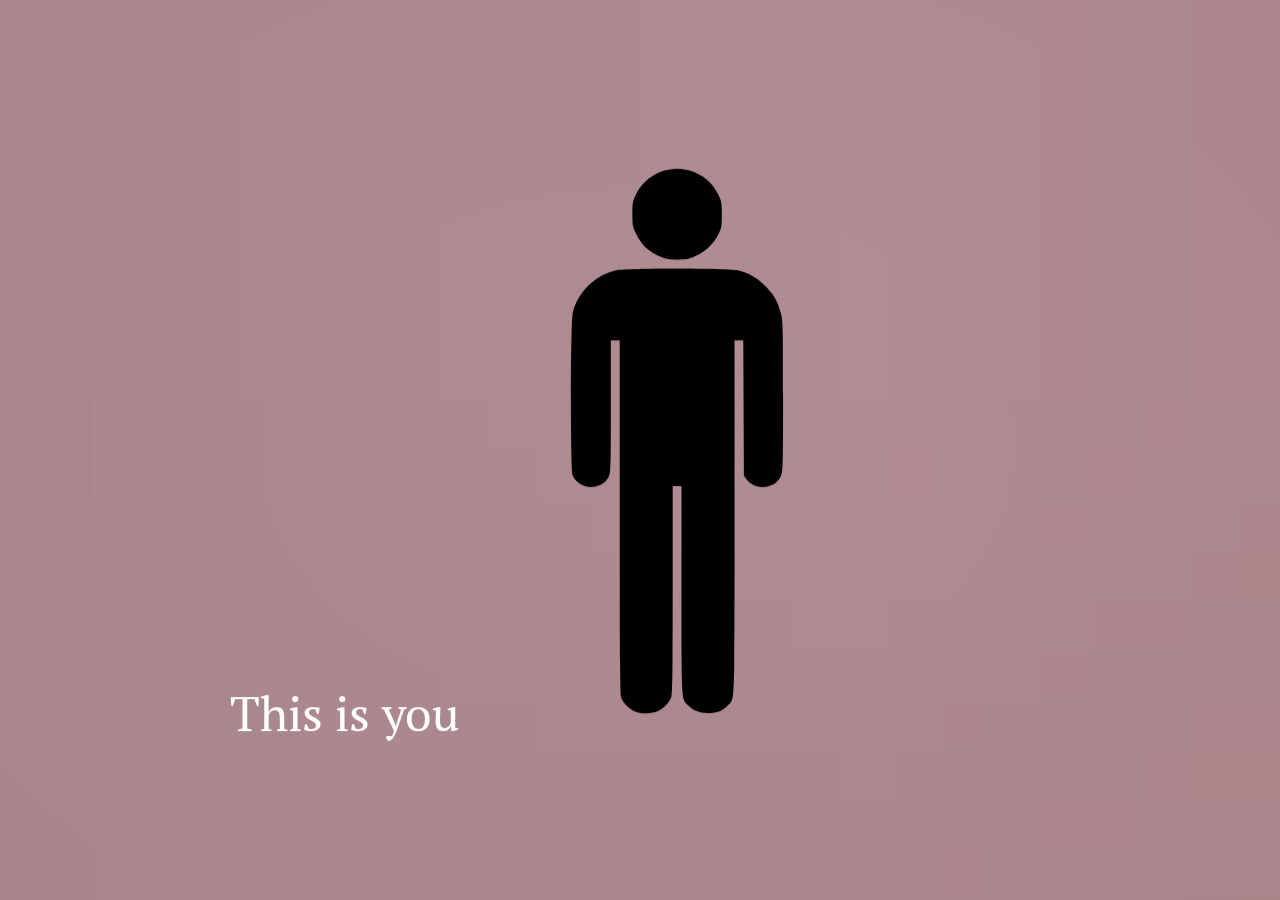
<file: index.html>
<!doctype html>

<html lang="en">
<head>
    <meta charset="utf-8" />
    <meta name="viewport" content="width=1024" />
    <meta name="apple-mobile-web-app-capable" content="yes" />
    <title>What this page makes you experience is all that matters</title>
    
    <meta name="description" content="What this page makes you experience is all that matters" />
    <meta name="author" content="Max Wofford" />

    <link href="http://fonts.googleapis.com/css?family=Open+Sans:regular,semibold,italic,italicsemibold|PT+Sans:400,700,400italic,700italic|PT+Serif:400,700,400italic,700italic" rel="stylesheet" />

    <link href="css/styles.css" rel="stylesheet" />
    
    <link rel="shortcut icon" href="favicon.png" />
    <link rel="apple-touch-icon" href="apple-touch-icon.png" />
</head>


<body class="impress-not-supported">

<div class="fallback-message">
    <p>Your browser <b>doesn't support the features required</b> by impress.js, so you are presented with a simplified version of this presentation.</p>
    <p>For the best experience please use the latest <b>Chrome</b>, <b>Safari</b> or <b>Firefox</b> browser.</p>
</div>


<div id="impress">

    <!--Start of presentation-->

    <div class="step" data-x=".35" data-y="-1498.6" data-z="-12000" data-scale=".002">
        <q>This is you</q>
        <img src="img/Aiga_toiletsq_men.svg" style="width:50%;">
    </div>

    <div class="step" data-x="0" data-y="-1500" data-z="-11988" data-scale=".01">
        <q>You are 1 person in a class of 30</q> <!--ALL THE IMAGES!-->
        <br><div class="class"></div><div class="class"></div><div class="class"></div><div class="class"></div><div class="class"></div><div class="class"></div><div class="class"></div><div class="class"></div><div class="class"></div><div class="class"></div><div class="class"></div><div class="class"></div><div class="class"></div><div class="class"></div><div class="class"></div><div class="class"></div><div class="class"></div><div class="class"></div><div class="class"></div><div class="class"></div><div class="class"></div><div class="class"></div><div class="class"></div><div class="class"></div><div class="class"></div><div class="class"></div><div class="class"></div><div class="class"></div><div class="class"></div><div class="class"></div>
    </div>

    <!--<div class="step" data-x="0" data-y="-1500" data-z="2400">
        <q>Nothing you have turned in to this class will be used outside the class</q>
    </div>-->

    <div class="step" data-x="0" data-y="-1500" data-z="-11976" data-scale=".01">
        <q>This class is made of seniors. There are 300 at your school.</q> 
        <!--Can't believe I'm doing this...-->
        <img src="img/Class.png" style="width: 100%;">
        <div class="seniors"></div>
    </div>

    <!--<div class="step" data-x="0" data-y="-1000" data-z="-11976" data-scale=".01">
        <q>After you graduate, you will only see them for a single day out of 365,000.</q>
    </div>-->

    <div class="step" data-x="0" data-y="-1503" data-z="-11964" data-scale=".01">
        <q>There are 1,200 humans at your school, staff included,</q>
        <img src="img/Class.png" style="width: 50%;"><img src="img/Class.png" style="width: 50%;"><img src="img/Class.png" style="width: 50%;"><img src="img/Class.png" style="width: 50%;">
    </div>

    <div class="step" data-x="0" data-y="-1517" data-z="-11942" data-scale=".01">
        <q>In a city of 16,000 humans,</q>
        <br>
        <img src="img/Class.png" style="width: 10%;"><img src="img/Class.png" style="width: 10%;"><img src="img/Class.png" style="width: 10%;"><img src="img/Class.png" style="width: 10%;"><img src="img/Class.png" style="width: 10%;"><img src="img/Class.png" style="width: 10%;"><img src="img/Class.png" style="width: 10%;"><img src="img/Class.png" style="width: 10%;"><img src="img/Class.png" style="width: 10%;"><img src="img/Class.png" style="width: 10%;"><img src="img/Class.png" style="width: 10%;"><img src="img/Class.png" style="width: 10%;"><img src="img/Class.png" style="width: 10%;"><img src="img/Class.png" style="width: 10%;"><img src="img/Class.png" style="width: 10%;"><img src="img/Class.png" style="width: 10%;"><img src="img/Class.png" style="width: 10%;"><img src="img/Class.png" style="width: 10%;"><img src="img/Class.png" style="width: 10%;"><img src="img/Class.png" style="width: 10%;"><img src="img/Class.png" style="width: 10%;"><img src="img/Class.png" style="width: 10%;"><img src="img/Class.png" style="width: 10%;"><img src="img/Class.png" style="width: 10%;"><img src="img/Class.png" style="width: 10%;"><img src="img/Class.png" style="width: 10%;"><img src="img/Class.png" style="width: 10%;"><img src="img/Class.png" style="width: 10%;"><img src="img/Class.png" style="width: 10%;"><img src="img/Class.png" style="width: 10%;"><img src="img/Class.png" style="width: 10%;"><img src="img/Class.png" style="width: 10%;"><img src="img/Class.png" style="width: 10%;"><img src="img/Class.png" style="width: 10%;"><img src="img/Class.png" style="width: 10%;"><img src="img/Class.png" style="width: 10%;"><img src="img/Class.png" style="width: 10%;"><img src="img/Class.png" style="width: 10%;"><img src="img/Class.png" style="width: 10%;"><img src="img/Class.png" style="width: 10%;"><img src="img/Class.png" style="width: 10%;"><img src="img/Class.png" style="width: 10%;"><img src="img/Class.png" style="width: 10%;"><img src="img/Class.png" style="width: 10%;"><img src="img/Class.png" style="width: 10%;"><img src="img/Class.png" style="width: 10%;"><img src="img/Class.png" style="width: 10%;"><img src="img/Class.png" style="width: 10%;"><img src="img/Class.png" style="width: 10%;"><img src="img/Class.png" style="width: 10%;"><img src="img/Class.png" style="width: 10%;"><img src="img/Class.png" style="width: 10%;"><img src="img/Class.png" style="width: 10%;"><img src="img/Class.png" style="width: 10%;"><img src="img/Class.png" style="width: 10%;"><img src="img/Class.png" style="width: 10%;"><img src="img/Class.png" style="width: 10%;"><img src="img/Class.png" style="width: 10%;"><img src="img/Class.png" style="width: 10%;"><img src="img/Class.png" style="width: 10%;"><img src="img/Class.png" style="width: 10%;"><img src="img/Class.png" style="width: 10%;"><img src="img/Class.png" style="width: 10%;"><img src="img/Class.png" style="width: 10%;"><img src="img/Class.png" style="width: 10%;"><img src="img/Class.png" style="width: 10%;"><img src="img/Class.png" style="width: 10%;"><img src="img/Class.png" style="width: 10%;"><img src="img/Class.png" style="width: 10%;"><img src="img/Class.png" style="width: 10%;"><img src="img/Class.png" style="width: 10%;"><img src="img/Class.png" style="width: 10%;"><img src="img/Class.png" style="width: 10%;"><img src="img/Class.png" style="width: 10%;"><img src="img/Class.png" style="width: 10%;"><img src="img/Class.png" style="width: 10%;"><img src="img/Class.png" style="width: 10%;"><img src="img/Class.png" style="width: 10%;"><img src="img/Class.png" style="width: 10%;"><img src="img/Class.png" style="width: 10%;"><img src="img/Class.png" style="width: 10%;"><img src="img/Class.png" style="width: 10%;"><img src="img/Class.png" style="width: 10%;"><img src="img/Class.png" style="width: 10%;">
    </div>

    <div class="step" data-x="0" data-y="-1500" data-z="-9000" data-scale=".0125">
        <q>In a state of 38,332,521 humans,</q>
    </div>

    <div class="step" data-x="5000" data-y="-1500" data-z="-4800" data-scale=".1">
        <q> On a landmass of  953,600,000 million,</q>
    </div>

    <div class="step" data-x="0" data-y="-1500" data-z="-2400" data-scale=".1">
        <q>On a planet with 7,157,000,000 humans.</q>
    </div>

    <div class="step" data-x="0" data-y="-1000" data-z="-2400" data-scale=".1">
        <q> By the time this planet revolves around its star 150 times, you will have died.</q> <!--¯\_(ツ)_/¯-->
    </div>

    <div class="step" data-x="-3000" data-y="-1000" data-z="2000" data-scale=".25">
        <q>This planet could fit inside its star 1,300,000 times</q>
    </div>

    <div class="step" data-x="0" data-y="-1500" data-z="0">
        <q> Only 0.000000724654% of the light from this star hits earth.</q>
    </div>

    <div class="step" data-x="0" data-y="-1600" data-z="1200">
        <q> It powers everything you have ever known</q><!--(pictures of natural gas, leaves, life, etc.)-->
    </div>

    <div class="step" data-x="-5000" data-y="-5000" data-z="2400">
        <q> This star will burn out in 4,800,000,000 years.</q>
    </div>

    <div class="step" data-x="10000" data-y="1000" data-z="2400">
        <q> All life will die along with it.</q>
    </div>

    <div class="step" data-x="-100000" data-y="-10000" data-z="4800" data-scale="250">
        <q> Our solar system is a single one of over 100,000,000,000* other solar systems in this galaxy (*This number is increasing every day as we discover more)</q>
    </div>

    <div class="step" data-x="-500000" data-y="-1000" data-z="4800" data-scale="400">
        <q> This galaxy started colliding with another* over a billion years before you were born, (*Sag DEG)</q>
    </div>

    <div class="step" data-x="0" data-y="-1000" data-z="6000">
        <q>It will finish colliding billions of years after your star burns out</q>
    </div>

    <div class="step" data-x="0" data-y="-1000" data-z="-12000">
        <q> Everything in your life...</q> <!--Wait for it...-->
    </div>

    <div class="step" data-x="0" data-y="-1000" data-z="7200" data-scale="30000">
        <br>
        <br>
        <q>is pointless</q> <!--Isn't Extistentialism great!-->
    </div>
    
    <div class="step" data-x="11000" data-y="8000" data-z="-12001" data-scale="40">
        <img src="img/Earth-low.png"><!--Planet Earth-->
    </div>
    <div class="step" data-x="-12000" data-y="1000" data-z="-12001" data-scale="10">
        <img src="img/lens_flare_26 1.png"><!--Sol-->
    </div>
    <div class="step" data-x="-5000" data-y="0" data-z="-17000" data-scale="4000">
        <img src="img/gradient-galaxy-low.png"><!--Our galaxy-->
    </div>
    <div class="step" data-x="-23000000" data-y="0" data-z="-18000" data-scale="30000">
        <img src="img/galaxy-starry-night.jpg"><!--Many galaxys-->
    </div>



    <div id="overview" class="step" data-x="3000" data-y="1500" data-scale="10">
    </div>

</div>

<div class="hint">
    <p>Use a spacebar or arrow keys to navigate</p>
</div>
<script>
if ("ontouchstart" in document.documentElement) { 
    document.querySelector(".hint").innerHTML = "<p>Tap on the left or right to navigate</p>";
}
</script>
<script src="js/impress.js"></script>
<script>impress().init();</script>
</body>
</html>
</file>
<file: css/styles.css>
html, body, div, span, applet, object, iframe,
h1, h2, h3, h4, h5, h6, p, blockquote, pre,
a, abbr, acronym, address, big, cite, code,
del, dfn, em, img, ins, kbd, q, s, samp,
small, strike, strong, sub, sup, tt, var,
b, u, i, center,
dl, dt, dd, ol, ul, li,
fieldset, form, label, legend,
table, caption, tbody, tfoot, thead, tr, th, td,
article, aside, canvas, details, embed,
figure, figcaption, footer, header, hgroup,
menu, nav, output, ruby, section, summary,
time, mark, audio, video {
    margin: 0;
    padding: 0;
    border: 0;
    font-size: 100%;
    font: inherit;
    vertical-align: baseline;
}

/* HTML5 display-role reset for older browsers */
article, aside, details, figcaption, figure,
footer, header, hgroup, menu, nav, section {
    display: block;
}
body {
    line-height: 1;
}
ol, ul {
    list-style: none;
}
blockquote, q {
    quotes: none;
}
blockquote:before, blockquote:after,
q:before, q:after {
    content: '';
    content: none;
}

table {
    border-collapse: collapse;
    border-spacing: 0;
}

body {
    font-family: 'PT Sans', sans-serif;
    min-height: 740px;

    background: rgb(215, 215, 215);
    background: -webkit-gradient(radial, 50% 50%, 0, 50% 50%, 500, from(rgb(240, 240, 240)), to(rgb(190, 190, 190)));
    background: -webkit-radial-gradient(rgb(240, 240, 240), rgb(190, 190, 190));
    background:    -moz-radial-gradient(rgb(240, 240, 240), rgb(190, 190, 190));
    background:     -ms-radial-gradient(rgb(240, 240, 240), rgb(190, 190, 190));
    background:      -o-radial-gradient(rgb(240, 240, 240), rgb(190, 190, 190));
    background:         radial-gradient(rgb(240, 240, 240), rgb(190, 190, 190));
}

b, strong { font-weight: bold }
i, em { font-style: italic }

a {
    color: inherit;
    text-decoration: none;
    padding: 0 0.1em;
    background: rgba(255,255,255,0.5);
    text-shadow: -1px -1px 2px rgba(100,100,100,0.9);
    border-radius: 0.2em;

    -webkit-transition: 0.5s;
    -moz-transition:    0.5s;
    -ms-transition:     0.5s;
    -o-transition:      0.5s;
    transition:         0.5s;
}

a:hover,
a:focus {
    background: rgba(255,255,255,1);
    text-shadow: -1px -1px 2px rgba(100,100,100,0.5);
}

.fallback-message {
    font-family: sans-serif;
    line-height: 1.3;

    width: 780px;
    padding: 10px 10px 0;
    margin: 20px auto;

    border: 1px solid #E4C652;
    border-radius: 10px;
    background: #EEDC94;
}

.fallback-message p {
    margin-bottom: 10px;
}

.impress-supported .fallback-message {
    display: none;
}

.step {
    position: relative;
    width: 900px;
    padding: 40px;
    margin: 20px auto;

    -webkit-box-sizing: border-box;
    -moz-box-sizing:    border-box;
    -ms-box-sizing:     border-box;
    -o-box-sizing:      border-box;
    box-sizing:         border-box;

    font-family: 'PT Serif', georgia, serif;
    font-size: 48px;
    line-height: 1.5;
    color: white;
}

.impress-enabled .step {
    margin: 0;
    opacity: 1;

    -webkit-transition: opacity 1s;
    -moz-transition:    opacity 1s;
    -ms-transition:     opacity 1s;
    -o-transition:      opacity 1s;
    transition:         opacity 1s;
}

.class {
   width: 5%;
   content: url(../img/Aiga_toiletsq_men.svg);
   display: block; 
   float: left;
}​

.seniors {
   width: 1%;
   content: url(https://upload.wikimedia.org/wikipedia/commons/4/4e/Aiga_toiletsq_men.svg);
   display: block; 
   float: left;
}​

.school {
   width: 1%;
   content: url(https://upload.wikimedia.org/wikipedia/commons/4/4e/Aiga_toiletsq_men.svg);
   display: block; 
   float: left;
}​

.impress-enabled .step.active { opacity: 1 }

.slide {
    display: block;

    width: 900px;
    height: 700px;
    padding: 40px 60px;

    background-color: white;
    border: 1px solid rgba(0, 0, 0, .3);
    border-radius: 10px;
    box-shadow: 0 2px 6px rgba(0, 0, 0, .1);

    color: rgb(102, 102, 102);
    text-shadow: 0 2px 2px rgba(0, 0, 0, .1);

    font-family: 'Open Sans', Arial, sans-serif;
    font-size: 30px;
    line-height: 36px;
    letter-spacing: -1px;
}

.slide q {
    display: block;
    font-size: 50px;
    line-height: 72px;

    margin-top: 100px;
}

.slide q strong {
    white-space: nowrap;
}

#title {
    padding: 0;
}

#title .try {
    font-size: 64px;
    position: absolute;
    top: -0.5em;
    left: 1.5em;

    -webkit-transform: translateZ(20px);
    -moz-transform:    translateZ(20px);
    -ms-transform:     translateZ(20px);
    -o-transform:      translateZ(20px);
    transform:         translateZ(20px);
}

#title h1 {
    font-size: 190px;

    -webkit-transform: translateZ(50px);
    -moz-transform:    translateZ(50px);
    -ms-transform:     translateZ(50px);
    -o-transform:      translateZ(50px);
    transform:         translateZ(50px);
}

#title .footnote {
    font-size: 32px;
}

#big {
    width: 600px;
    text-align: center;
    font-size: 60px;
    line-height: 1;
}

#big b {
    display: block;
    font-size: 250px;
    line-height: 250px;
}

#big .thoughts {
    font-size: 90px;
    line-height: 150px;
}

/*
    'Tiny ideas' just need some tiny styling.
*/
#tiny {
    width: 500px;
    text-align: center;
}

/*
    This step has some animated text ...
*/
#ing { width: 500px }

/*
    ... so we define display to `inline-block` to enable transforms and
    transition duration to 0.5s ...
*/
#ing b {
    display: inline-block;
    -webkit-transition: 0.5s;
    -moz-transition:    0.5s;
    -ms-transition:     0.5s;
    -o-transition:      0.5s;
    transition:         0.5s;
}

/*
    ... and we want 'positioning` word to move up a bit when the step gets
    `present` class ...
*/
#ing.present .positioning {
    -webkit-transform: translateY(-10px);
    -moz-transform:    translateY(-10px);
    -ms-transform:     translateY(-10px);
    -o-transform:      translateY(-10px);
    transform:         translateY(-10px);
}

/*
    ... 'rotating' to rotate a quarter of a second later ...
*/
#ing.present .rotating {
    -webkit-transform: rotate(-10deg);
    -moz-transform:    rotate(-10deg);
    -ms-transform:     rotate(-10deg);
    -o-transform:      rotate(-10deg);
    transform:         rotate(-10deg);

    -webkit-transition-delay: 0.25s;
    -moz-transition-delay:    0.25s;
    -ms-transition-delay:     0.25s;
    -o-transition-delay:      0.25s;
    transition-delay:         0.25s;
}

/*
    ... and 'scaling' to scale down after another quarter of a second.
*/
#ing.present .scaling {
    -webkit-transform: scale(0.7);
    -moz-transform:    scale(0.7);
    -ms-transform:     scale(0.7);
    -o-transform:      scale(0.7);
    transform:         scale(0.7);

    -webkit-transition-delay: 0.5s;
    -moz-transition-delay:    0.5s;
    -ms-transition-delay:     0.5s;
    -o-transition-delay:      0.5s;
    transition-delay:         0.5s;
}

/*
    The 'imagination' step is again some boring font-sizing.
*/

#imagination {
    width: 600px;
}

#imagination .imagination {
    font-size: 78px;
}

/*
    There is nothing really special about 'use the source, Luke' step, too,
    except maybe of the Yoda background.

    As you can see below I've 'hard-coded' it in data URL.
    That's not the best way to serve images, but because that's just this one
    I decided it will be OK to have it this way.

    Just make sure you don't blindly copy this approach.
*/
#source {
    width: 700px;
    padding-bottom: 300px;

    /* Yoda Icon :: Pixel Art from Star Wars http://www.pixeljoint.com/pixelart/1423.htm */
    background-image: url([data-uri]);
    background-position: bottom right;
    background-repeat: no-repeat;
}

#source q {
    font-size: 60px;
}

/*
    And the "it's in 3D" step again brings some 3D typography - just for fun.

    Because we want to position <span> elements in 3D we set transform-style to
    `preserve-3d` on the paragraph.
    It is not needed by webkit browsers, but it is in Firefox. It's hard to say
    which behaviour is correct as 3D transforms spec is not very clear about it.
*/
#its-in-3d p {
    -webkit-transform-style: preserve-3d;
    -moz-transform-style:    preserve-3d; /* Y U need this Firefox?! */
    -ms-transform-style:     preserve-3d;
    -o-transform-style:      preserve-3d;
    transform-style:         preserve-3d;
}

/*
    Below we position each word separately along Z axis and we want it to transition
    to default position in 0.5s when the step gets `present` class.

    Quite a simple idea, but lot's of styles and prefixes.
*/
#its-in-3d span,
#its-in-3d b {
    display: inline-block;
    -webkit-transform: translateZ(40px);
    -moz-transform:    translateZ(40px);
    -ms-transform:     translateZ(40px);
    -o-transform:      translateZ(40px);
     transform:        translateZ(40px);

    -webkit-transition: 0.5s;
    -moz-transition:    0.5s;
    -ms-transition:     0.5s;
    -o-transition:      0.5s;
    transition:         0.5s;
}

#its-in-3d .have {
    -webkit-transform: translateZ(-40px);
    -moz-transform:    translateZ(-40px);
    -ms-transform:     translateZ(-40px);
    -o-transform:      translateZ(-40px);
    transform:         translateZ(-40px);
}

#its-in-3d .you {
    -webkit-transform: translateZ(20px);
    -moz-transform:    translateZ(20px);
    -ms-transform:     translateZ(20px);
    -o-transform:      translateZ(20px);
    transform:         translateZ(20px);
}

#its-in-3d .noticed {
    -webkit-transform: translateZ(-40px);
    -moz-transform:    translateZ(-40px);
    -ms-transform:     translateZ(-40px);
    -o-transform:      translateZ(-40px);
    transform:         translateZ(-40px);
}

#its-in-3d .its {
    -webkit-transform: translateZ(60px);
    -moz-transform:    translateZ(60px);
    -ms-transform:     translateZ(60px);
    -o-transform:      translateZ(60px);
    transform:         translateZ(60px);
}

#its-in-3d .in {
    -webkit-transform: translateZ(-10px);
    -moz-transform:    translateZ(-10px);
    -ms-transform:     translateZ(-10px);
    -o-transform:      translateZ(-10px);
    transform:         translateZ(-10px);
}

#its-in-3d .footnote {
    font-size: 32px;

    -webkit-transform: translateZ(-10px);
    -moz-transform:    translateZ(-10px);
    -ms-transform:     translateZ(-10px);
    -o-transform:      translateZ(-10px);
    transform:         translateZ(-10px);
}

#its-in-3d.present span,
#its-in-3d.present b {
    -webkit-transform: translateZ(0px);
    -moz-transform:    translateZ(0px);
    -ms-transform:     translateZ(0px);
    -o-transform:      translateZ(0px);
    transform:         translateZ(0px);
}

/*
    The last step is an overview.
    There is no content in it, so we make sure it's not visible because we want
    to be able to click on other steps.

*/
#overview { display: none }

/*
    We also make other steps visible and give them a pointer cursor using the
    `impress-on-` class.
*/
.impress-on-overview .step {
    opacity: 1;
    cursor: pointer;
}


/*
    Now, when we have all the steps styled let's give users a hint how to navigate
    around the presentation.

    The best way to do this would be to use JavaScript, show a delayed hint for a
    first time users, then hide it and store a status in cookie or localStorage...

    But I wanted to have some CSS fun and avoid additional scripting...

    Let me explain it first, so maybe the transition magic will be more readable
    when you read the code.

    First of all I wanted the hint to appear only when user is idle for a while.
    You can't detect the 'idle' state in CSS, but I delayed a appearing of the
    hint by 5s using transition-delay.

    You also can't detect in CSS if the user is a first-time visitor, so I had to
    make an assumption that I'll only show the hint on the first step. And when
    the step is changed hide the hint, because I can assume that user already
    knows how to navigate.

    To summarize it - hint is shown when the user is on the first step for longer
    than 5 seconds.

    The other problem I had was caused by the fact that I wanted the hint to fade
    in and out. It can be easily achieved by transitioning the opacity property.
    But that also meant that the hint was always on the screen, even if totally
    transparent. It covered part of the screen and you couldn't correctly clicked
    through it.
    Unfortunately you cannot transition between display `block` and `none` in pure
    CSS, so I needed a way to not only fade out the hint but also move it out of
    the screen.

    I solved this problem by positioning the hint below the bottom of the screen
    with CSS transform and moving it up to show it. But I also didn't want this move
    to be visible. I wanted the hint only to fade in and out visually, so I delayed
    the fade in transition, so it starts when the hint is already in its correct
    position on the screen.

    I know, it sounds complicated ... maybe it would be easier with the code?
*/

.hint {
    /*
        We hide the hint until presentation is started and from browsers not supporting
        impress.js, as they will have a linear scrollable view ...
    */
    display: none;

    /*
        ... and give it some fixed position and nice styles.
    */
    position: fixed;
    left: 0;
    right: 0;
    bottom: 200px;

    background: rgba(0,0,0,0.5);
    color: #EEE;
    text-align: center;

    font-size: 50px;
    padding: 20px;

    z-index: 100;

    /*
        By default we don't want the hint to be visible, so we make it transparent ...
    */
    opacity: 0;

    /*
        ... and position it below the bottom of the screen (relative to it's fixed position)
    */
    -webkit-transform: translateY(400px);
    -moz-transform:    translateY(400px);
    -ms-transform:     translateY(400px);
    -o-transform:      translateY(400px);
    transform:         translateY(400px);

    /*
        Now let's imagine that the hint is visible and we want to fade it out and move out
        of the screen.

        So we define the transition on the opacity property with 1s duration and another
        transition on transform property delayed by 1s so it will happen after the fade out
        on opacity finished.

        This way user will not see the hint moving down.
    */
    -webkit-transition: opacity 1s, -webkit-transform 0.5s 1s;
    -moz-transition:    opacity 1s,    -moz-transform 0.5s 1s;
    -ms-transition:     opacity 1s,     -ms-transform 0.5s 1s;
    -o-transition:      opacity 1s,      -o-transform 0.5s 1s;
    transition:         opacity 1s,         transform 0.5s 1s;
}

/*
    Now we 'enable' the hint when presentation is initialized ...
*/
.impress-enabled .hint { display: block }

/*
    ... and we will show it when the first step (with id 'bored') is active.
*/
.impress-on-bored .hint {
    /*
        We remove the transparency and position the hint in its default fixed
        position.
    */
    opacity: 1;

    -webkit-transform: translateY(0px);
    -moz-transform:    translateY(0px);
    -ms-transform:     translateY(0px);
    -o-transform:      translateY(0px);
    transform:         translateY(0px);

    /*
        Now for fade in transition we have the oposite situation from the one
        above.

        First after 4.5s delay we animate the transform property to move the hint
        into its correct position and after that we fade it in with opacity
        transition.
    */
    -webkit-transition: opacity 1s 5s, -webkit-transform 0.5s 4.5s;
    -moz-transition:    opacity 1s 5s,    -moz-transform 0.5s 4.5s;
    -ms-transition:     opacity 1s 5s,     -ms-transform 0.5s 4.5s;
    -o-transition:      opacity 1s 5s,      -o-transform 0.5s 4.5s;
    transition:         opacity 1s 5s,         transform 0.5s 4.5s;
}

/*
    And as the last thing there is a workaround for quite strange bug.
    It happens a lot in Chrome. I don't remember if I've seen it in Firefox.

    Sometimes the element positioned in 3D (especially when it's moved back
    along Z axis) is not clickable, because it falls 'behind' the <body>
    element.

    To prevent this, I decided to make <body> non clickable by setting
    pointer-events property to `none` value.
    Value if this property is inherited, so to make everything else clickable
    I bring it back on the #impress element.

    If you want to know more about `pointer-events` here are some docs:
    https://developer.mozilla.org/en/CSS/pointer-events

    There is one very important thing to notice about this workaround - it makes
    everything 'unclickable' except what's in #impress element.

    So use it wisely ... or don't use at all.
*/
.impress-enabled          { pointer-events: none }
.impress-enabled #impress { pointer-events: auto }

/*
    There is one funny thing I just realized.

    Thanks to this workaround above everything except #impress element is invisible
    for click events. That means that the hint element is also not clickable.
    So basically all of this transforms and delayed transitions trickery was probably
    not needed at all...

    But it was fun to learn about it, wasn't it?
*/

/*
    That's all I have for you in this file.
    Thanks for reading. I hope you enjoyed it at least as much as I enjoyed writing it
    for you.
*/
</file>
